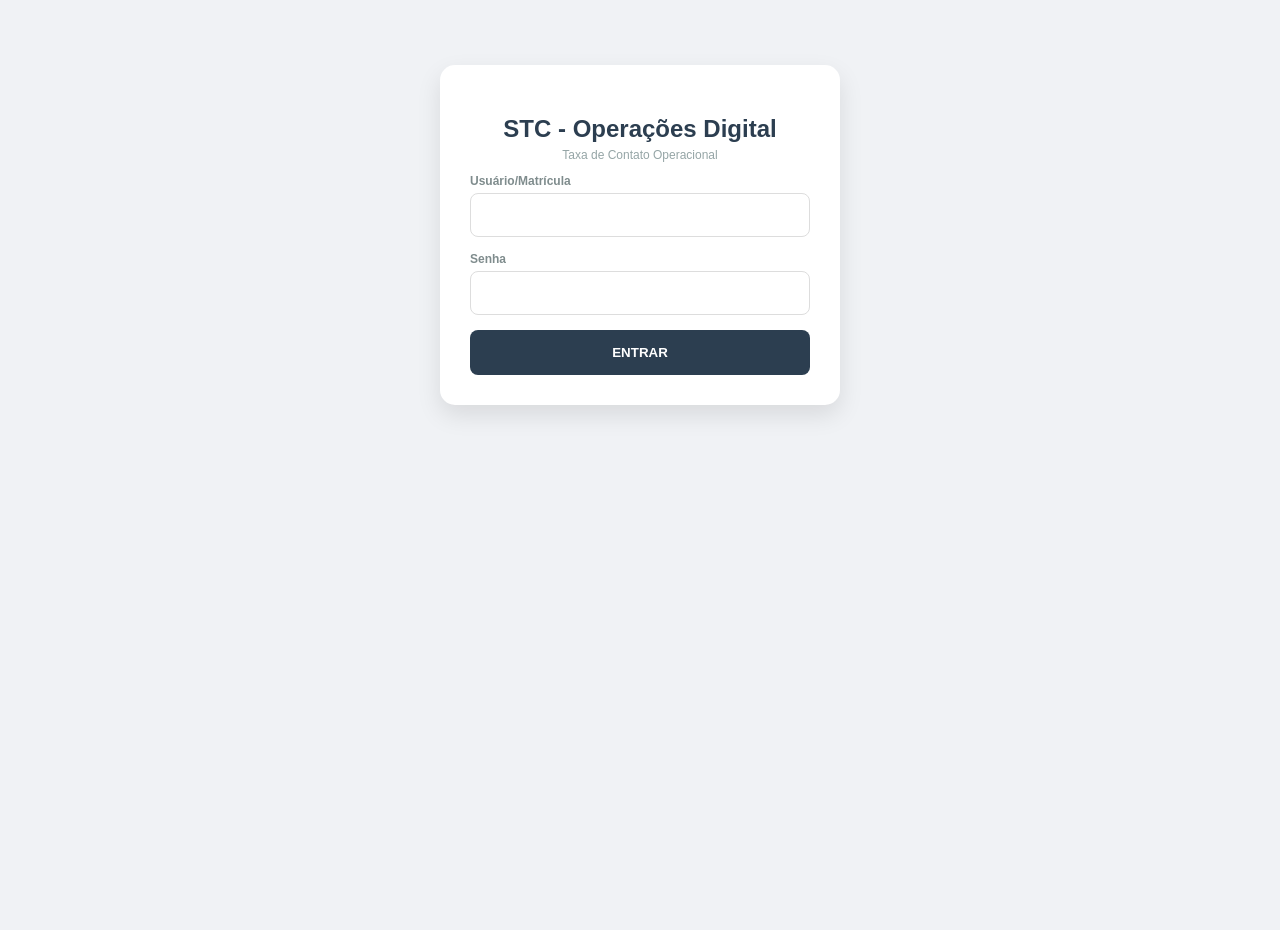
<file: Projetos/Taxa-de-contato/test/test6.html>
<!DOCTYPE html>
<html lang="pt-br">
<head>
    <meta charset="UTF-8">
    <meta name="viewport" content="width=device-width, initial-scale=1.0, maximum-scale=1.0, user-scalable=no">
    <title>STC Digital - Inspeção</title>
    <style>
        body { font-family: 'Segoe UI', Arial, sans-serif; background-color: #f0f2f5; display: flex; flex-direction: column; align-items: center; padding: 15px; margin: 0; min-height: 100vh; }
        
        /* LOGIN */
        #telaAcesso { width: 100%; max-width: 400px; background: white; padding: 30px; border-radius: 15px; box-shadow: 0 10px 25px rgba(0,0,0,0.1); margin-top: 50px; box-sizing: border-box; text-align: center; }
        .campo-login { margin-bottom: 15px; text-align: left; }
        .campo-login label { display: block; font-size: 12px; font-weight: bold; color: #7f8c8d; margin-bottom: 5px; }
        .campo-login input { width: 100%; padding: 12px; border-radius: 8px; border: 1px solid #ddd; box-sizing: border-box; font-size: 16px; }
        .btn-entrar { width: 100%; padding: 15px; background: #2c3e50; color: white; border: none; border-radius: 8px; font-weight: bold; cursor: pointer; width: 100%; }

        /* APP PRINCIPAL */
        #appPrincipal { display: none; width: 100%; max-width: 500px; padding-bottom: 40px; }
        .equipe-card { background: white; padding: 20px; border-radius: 12px; box-shadow: 0 4px 15px rgba(0,0,0,0.1); box-sizing: border-box; margin-bottom: 20px; }
        .secao-titulo { font-size: 11px; color: #95a5a6; font-weight: bold; text-transform: uppercase; margin: 15px 0 5px 0; }
        select { width: 100%; padding: 12px; border-radius: 8px; border: 1px solid #ddd; font-size: 15px; background-color: #fff; margin-bottom: 5px; }
        .colaborador-linha { background: #f8f9fa; padding: 12px; border-radius: 10px; margin-bottom: 10px; border-left: 4px solid #ddd; }
        .cargo-label { display: inline-block; padding: 3px 10px; border-radius: 4px; color: white; font-size: 11px; font-weight: bold; margin-bottom: 8px; }
        .motorista-cor { background: #34495e; }
        .eletricista-cor { background: #f39c12; }

        /* BOTÕES */
        .btn-registrar-geral { width: 100%; padding: 18px; background: #2ecc71; color: white; border: none; border-radius: 8px; font-size: 16px; font-weight: bold; cursor: pointer; margin-top: 10px; }
        .btn-historico-card { width: 100%; padding: 15px; background: #34495e; color: white; border: none; border-radius: 8px; font-weight: bold; cursor: pointer; margin-top: 10px; }
        .btn-sair-rodape { width: 100%; padding: 12px; background: #95a5a6; color: white; border: none; border-radius: 8px; font-weight: bold; cursor: pointer; margin-top: 20px; }

        /* MODAL E HISTÓRICO */
        .modal { display: none; position: fixed; top: 0; left: 0; width: 100%; height: 100%; background: rgba(0,0,0,0.9); z-index: 1000; }
        .modal-content { background: white; padding: 15px; width: 100%; height: 100%; box-sizing: border-box; overflow-y: auto; }
        .close-btn { background: #e74c3c; color: white; padding: 8px 15px; border-radius: 5px; float: right; font-weight: bold; cursor: pointer; font-size: 12px; }
        .registro-card { background: #fff; border: 1px solid #eee; border-left: 5px solid #2ecc71; padding: 10px; margin-bottom: 10px; border-radius: 8px; position: relative; font-size: 13px; }
        .btn-del { position: absolute; top: 8px; right: 8px; background: #fee; color: #c0392b; border: 1px solid #fcc; padding: 4px; border-radius: 4px; font-size: 9px; cursor: pointer; }

        /* CAIXINHAS RESUMO */
        .container-resumo { display: flex; flex-wrap: wrap; gap: 6px; padding: 10px 0; justify-content: center; }
        .card-individual { width: calc(33% - 8px); min-width: 85px; background: #2c3e50; color: white; padding: 8px 4px; border-radius: 8px; text-align: center; box-shadow: 0 2px 5px rgba(0,0,0,0.2); }
        .card-individual .nome-res { font-size: 9px; text-transform: uppercase; opacity: 0.8; display: block; margin-bottom: 2px; white-space: nowrap; overflow: hidden; text-overflow: ellipsis; }
        .card-individual .qtd-res { font-size: 16px; font-weight: bold; display: block; line-height: 1; }
        .card-individual .perc-res { font-size: 9px; background: rgba(255,255,255,0.15); padding: 1px 4px; border-radius: 5px; display: inline-block; margin-top: 4px; }

        /* PENDÊNCIAS */
        .grupo-supervisor { background: #f9f9f9; border: 1px solid #ddd; border-radius: 10px; padding: 12px; margin-bottom: 15px; }
        .header-sup { display: flex; justify-content: space-between; font-weight: bold; border-bottom: 1px solid #ccc; padding-bottom: 5px; margin-bottom: 8px; font-size: 14px; }
        .porcentagem-barra { background: #eee; height: 8px; border-radius: 4px; overflow: hidden; margin: 5px 0; }
        .porcentagem-fill { background: #2ecc71; height: 100%; transition: width 0.5s ease; }
        .linha-pendente { color: #c0392b; font-size: 11px; padding: 2px 0; border-bottom: 1px solid #f2f2f2; }
    </style>
</head>
<body>

    <div id="telaAcesso">
        <h2 style="color: #2c3e50; margin-bottom: 5px;">STC - Operações Digital</h2>
        <p style="font-size: 12px; color: #95a5a6; margin-top: 0;">Taxa de Contato Operacional</p>
        <div class="campo-login"><label>Usuário/Matrícula</label><input type="text" id="mat"></div>
        <div class="campo-login"><label>Senha</label><input type="password" id="sen"></div>
        <button class="btn-entrar" onclick="login()">ENTRAR</button>
    </div>

    <div id="appPrincipal">
        <div class="equipe-card">
            <h3 id="tituloPerfil" style="text-align: center; color: #2c3e50; margin-bottom: 20px;">Painel de Controle</h3>
            
            <div id="blocoSesmt" style="display:none">
                <div class="secao-titulo">Responsável SESMT</div>
                <select id="tecSesmt">
                    <option value="" disabled selected>Técnico de Segurança</option>
                    <option value="GLEIDSON">GLEIDSON</option>
                    <option value="JEOVÁ">JEOVÁ</option>
                </select>
            </div>

            <div class="secao-titulo">Local da Atividade</div>
            <select id="localAtividade">
                <option value="" disabled selected>Local...</option>
                <option value="AGL">AGL</option>
                <option value="SAD">SAD</option>
                <option value="PB">PB</option>
            </select>

            <div class="secao-titulo">Prefixo Equipe</div>
            <select id="equipeSelect"></select>

            <div class="colaborador-linha">
                <div class="cargo-label motorista-cor">Motorista</div>
                <select id="motorista"></select>
            </div>
            <div class="colaborador-linha">
                <div class="cargo-label eletricista-cor">Eletricista</div>
                <select id="eletricista"></select>
            </div>

            <button class="btn-registrar-geral" onclick="registrar()">Registrar Taxa</button>
            <button class="btn-historico-card" onclick="abrirHistorico()">Relatório e Histórico</button>
        </div>

        <button class="btn-sair-rodape" onclick="location.reload()">Sair do Sistema</button>
        <p style="text-align: center; font-size: 10px; color: #bdc3c7; margin-top: 15px;">STC Digital v1.3</p>
    </div>

    <div id="modalHistorico" class="modal">
        <div class="modal-content">
            <div class="close-btn" onclick="fecharHistorico()">VOLTAR</div>
            
            <h2 style="margin-top: 35px; color: #2c3e50; font-size: 16px;">Taxas por Responsável</h2>
            <div id="corpoResumo" class="container-resumo"></div>

            <h2 style="color: #2c3e50; font-size: 16px; margin-top: 15px;">Histórico Hoje</h2>
            <div id="corpoRegistros"></div>
            
            <div id="areaAdm" style="display:none; margin-top:10px; border: 1px dashed red; padding: 10px; border-radius: 8px;">
                <p style="color:red; font-size: 11px; margin-top: 0;"><b>ADM:</b></p>
                <button onclick="limparTudo()" style="width:100%; background:#c0392b; color:white; border:none; padding:10px; border-radius:5px; font-weight: bold; cursor:pointer; font-size:12px;">LIMPAR TUDO</button>
            </div>

            <h2 style="margin-top: 25px; border-top: 2px solid #34495e; padding-top: 15px; color: #2c3e50; font-size: 16px;">Pendências de MARÇO</h2>
            <div id="corpoGestao"></div>
        </div>
    </div>

    <script>
        const eqFlavio = ["ALDAIR FERREIRA DOS SANTOS", "CARLOS DANIEL DE M SILVA", "DAHLIN ALVES DE OLIVEIRA", "DENISVALDO VERAS DOS SANTOS", "DIEGO DIEFLEI ARAÚJO DA COSTA", "DNILSON CORNELIO OLIVEIRA", "ELISSANDRO BORGES BRITO", "FERNANDO SOARES DA SILVA", "FRANCISCO DE ASSIS DE OLIVEIRA", "FRANCISCO DE ASSIS FELIX DA CONCEIÇÃO", "FRANCISCO MOACIR G O NETO", "FRANCISCO ROGERIO DE ARAUJO", "GELSON GOMES DE SOUSA", "GUILHEME GONÇALVES DOS SANTOS", "HEGON RODRIGUES LIMA", "ISRAEL FERREIRA DE SOUSA RODRIGUES", "JOÃO FERREIRA DE ANDRADE NETO", "JOSÉ ADÃO ANTUNES MENDES", "JOSE KLEBER ANDRADECABRAL", "LEANDRO SANTOS DE FARIAS", "LEONARDO PEIXOTO DIAS", "LUCAS LOPES DA SILVA FERREIRA", "MARCOS ANTONIO SILVA", "MARCUS COUTINHO LUCENA", "MARUILO ALVES RODRIGUES", "RAFAEL DA SILVA", "RAIMUNDO DINIZ DA SILVA", "ROBSON BRANDÃO SOARES", "WELISON PEDRO PATRICIO DA SILVA"].sort();
        const eqDanilo = ["ADÃO MANUEL DE ARAUJO", "ANDERSON VERAS MOREIRAS", "CELIO SILVA DE JESUS", "CLECIO ALVES DOS SANTOS", "DEONE BERNARDES DOS SANTOS", "DEUZIMAR ALVES DA COSTA", "EDCARLOS DE JESUS CARNEIRO", "ELITON JOSÉ RIBEIRO", "FRANCISCO SILVA RODRIGUES", "GABRIEL LEANDRO MATIAS", "GUILHERME AZEVEDO DE ARAUJO", "HELIO PEREIRA DOS SANTOS", "JONATHA MARTINS DE FREITAS", "JONES PASSOS DA CUNHA", "JOSMAR CELESTIANO DA SILVA JUNIOR", "LEONARDO RODRIGUES PEREIRA LIMA", "LUCAS GABRIEL TORRES DA SILVA", "LUIZ FILIPE TELES CARVALHO", "MANOEL MARTINS DA SILVA", "ODELIO GUEDES DE JESUS", "PAULO CESAR DA SILVA", "PAULO HENRIQUE DE SOUSA FERREIRA C", "PAULO RIBEIRO DO NASCIMENTO", "RAIMUNDO RODRIGUES DOS SANTOS", "SILAS LIOMAR SILVA DE LIMA", "SUMAISSON DA SILVA ALMEIDA", "TIAGO SANTOS ARAUJO", "VALDECI VALENTIM DE SOUSA", "WEULISMAR FERREIRA DOS SANTOS FELIX"].sort();
        const eqDionatan = ["ADERLAN MELO DE SOUZA", "ALEXANDRE DE SOUZA SILVA", "ANTONIO RAISSON ALVES PINHEIRO", "CLAUDIO PERREIRA DE SÁ", "CRISTIANO FERREIRA DE ARRUDA", "DIONIZIO PAULINO DA FONSECA", "DOUGLAS NASCIMENTO SOARES", "EDSON JOSE DA SILVA JUNIOR", "FABIO RUBENS ALENCAR DOS SANTOS", "FLAVIO DE MELO RIBEIRO", "GUSTAVO ALVES DE SOUSA ARAGÃO", "IVANILSON DA SILVA LOPES", "IVONILDO MOURA FIHO", "JEAN RODRIGUES DA SILVA", "JOÃO LUIZ PAULINO DA FONSECA", "JOÃO PAULO ROCHA DE LIMA", "JOEL ALVES LIMA", "JOSE DE RIBAMAR DA SILVA NEVES", "JOSE LUIZ ARAGÃO JUNIOR", "JOSE MARCOS BONFIM DE ARAUJO", "JOSE ROMARIO ROCHA DE SOUZA", "LUAN AUGUSTO FRANÇA CONCEIÇÃO", "MARCELO ALVES DA SILVA", "MARCELO AMADO DA SILVA", "RAYDSON PEREIRA ALENCAR", "ROGERIO MARQUER DA SILVA", "RONALDO SENA MARQUES", "RUBEM SOARES PINTO", "SAMUEL ALVES LIMA", "SAMUEL CLESLEY ALVES MIRANDA", "SEBASTIÃO PEREIRA DA SILVA", "TIAGO MENDES LIMA", "VALDIMAR SOUZA ALVES", "WARLEY SATELES DOS SANTOS"].sort();
        const eqRomullo = ["AILTON FREITAS DE AMORIM", "AMARILDO DE JESUS GONÇALVES", "ANTONIO DE PADUA LOPES ROMANO", "DALMI P. DOS SANTOS", "DONIZETE BELTRÃO DOS SANTOS", "EDIMILSON RIBEIRO DA SILVA", "EDUARDO XAVIER DE ARAUJO", "ELIEZ ALVES MADUREIRA", "ERASMO PEREIRA ALVES", "JANES DE ARAUJO CARDOSO", "JOSE LINALDO BARBOSA DE SOUZA", "KAIO DA COSTA E SOUZA", "LINDOMAR ROCHA PEREIRA", "LUCINEI RODRIGUES FIGUEIREDO", "LUIZ RODRIGUES LEAL", "RAFAEL DA ROCHA SANTOS", "REGIS PEREIRA XAVIER", "RENATO DA SILVA RODRIGUES", "TIAGO BRAZ DE OLIVEIRA", "WALDE ADRIANO ALVES DE SOUSA"].sort();
        
        const listaMestre = [...eqFlavio, ...eqDanilo, ...eqDionatan, ...eqRomullo].sort();

        const equipesDanilo = ["AGLC003M", "AGLC008M", "AGLE002M", "AGLE006M", "AGLE011M", "AGLE013M", "AGLL001M", "AGLL005M", "AGLL007M", "AGLH002M"];
        const equipesDionatan = ["AGLE007T", "AGLE008T", "AGLE010T", "AGLE014T", "AGLE033T", "AGLE035T", "AGLE005N", "AGLL003M", "AGLL004M", "AGLL009M"];
        const equipesFlavio = ["AGLC001M", "AGLC002M", "AGLC009M", "AGLE007M", "AGLE008M", "AGLE010M", "AGLE013T", "AGLE003N", "AGLL012M", "AGLH001M"];
        const equipesRomullo = ["AGLE036M", "AGLE002T", "AGLE003T", "AGLE006T", "AGLE037N", "AGLL008M", "AGLL010M"];
        const todasEquipes = [...equipesDanilo, ...equipesDionatan, ...equipesFlavio, ...equipesRomullo].sort();

        let userAtivo = null;
        const usuarios = {
            "1828": {s:"1828", p:"FLAVIO", n:"Flávio de Melo", lista: eqFlavio, eqs: equipesFlavio},
            "1001": {s:"123", p:"DANILO", n:"Danilo da Paz", lista: eqDanilo, eqs: equipesDanilo},
            "1002": {s:"123", p:"DIONATAN", n:"Dionatan Silva", lista: eqDionatan, eqs: equipesDionatan},
            "1003": {s:"123", p:"ROMULLO", n:"Romullo Ubaldino", lista: eqRomullo, eqs: equipesRomullo},
            "#sesmt": {s:"@sesmt", p:"SESMT", n:"SESMT", lista: listaMestre, eqs: todasEquipes},
            "1000": {s:"456", p:"COORD", n:"Valdivino Siqueira", lista: listaMestre, eqs: todasEquipes},
            "#admin": {s:"admin", p:"ADM", n:"Administrador", lista: listaMestre, eqs: todasEquipes}
        };

        function login() {
            const m = document.getElementById('mat').value;
            const s = document.getElementById('sen').value;
            if(usuarios[m] && usuarios[m].s === s){
                userAtivo = usuarios[m];
                document.getElementById('telaAcesso').style.display='none';
                document.getElementById('appPrincipal').style.display='block';
                document.getElementById('tituloPerfil').innerText = userAtivo.n;
                if(userAtivo.p === 'SESMT') document.getElementById('blocoSesmt').style.display='block';
                if(userAtivo.p === 'ADM') document.getElementById('areaAdm').style.display='block';
                carregarSelects(userAtivo.lista, userAtivo.eqs);
            } else alert("Dados incorretos!");
        }

        function carregarSelects(colabs, equipes) {
            const m = document.getElementById('motorista'); const e = document.getElementById('eletricista');
            const eqS = document.getElementById('equipeSelect');
            m.innerHTML = e.innerHTML = '<option value="" disabled selected>Selecionar Colaborador...</option>';
            eqS.innerHTML = '<option value="" disabled selected>Selecionar Prefixo...</option>';
            colabs.forEach(n => { m.options[m.options.length] = new Option(n, n); e.options[e.options.length] = new Option(n, n); });
            equipes.forEach(q => { eqS.options[eqS.options.length] = new Option(q, q); });
        }

        function registrar() {
            const mot = document.getElementById('motorista').value;
            const ele = document.getElementById('eletricista').value;
            const eqp = document.getElementById('equipeSelect').value;
            const loc = document.getElementById('localAtividade').value;
            let tec = "";

            if(userAtivo.p === 'SESMT') {
                tec = document.getElementById('tecSesmt').value;
                if(!tec) return alert("⚠️ Selecione o Técnico do SESMT!");
            }

            if(!mot || mot === "" || !ele || ele === "" || !eqp || eqp === "" || !loc || loc === "") {
                return alert("⚠️ ERRO: Todos os campos devem ser preenchidos!");
            }

            const reg = {
                id: Date.now(),
                data: new Date().toLocaleDateString('pt-BR'),
                hora: new Date().toLocaleTimeString('pt-BR', {hour:'2-digit', minute:'2-digit'}),
                local: loc,
                eqp: eqp, mot, ele, 
                resp: (userAtivo.p === 'SESMT') ? tec : userAtivo.n
            };

            let h = JSON.parse(localStorage.getItem('stc_v10')) || [];
            h.push(reg);
            localStorage.setItem('stc_v10', JSON.stringify(h));
            
            alert("✅ Taxa registrada com sucesso!");
            
            document.getElementById('motorista').selectedIndex = 0;
            document.getElementById('eletricista').selectedIndex = 0;
            document.getElementById('equipeSelect').selectedIndex = 0;
            document.getElementById('localAtividade').selectedIndex = 0;
        }

        function abrirHistorico() {
            const corpoG = document.getElementById('corpoGestao');
            const corpoR = document.getElementById('corpoRegistros');
            const corpoRes = document.getElementById('corpoResumo');
            corpoG.innerHTML = ""; corpoR.innerHTML = ""; corpoRes.innerHTML = "";
            
            const hoje = new Date().toLocaleDateString('pt-BR');
            let h = JSON.parse(localStorage.getItem('stc_v10')) || [];
            let rHoje = h.filter(r => r.data === hoje);
            let totalHoje = rHoje.length;

            const resps = ["Danilo da Paz", "Dionatan Silva", "Flávio de Melo", "Romullo Ubaldino", "Valdivino Siqueira", "GLEIDSON", "JEOVÁ"];
            resps.forEach(nome => {
                let qtd = rHoje.filter(r => r.resp.toUpperCase() === nome.toUpperCase()).length;
                let perc = totalHoje > 0 ? Math.round((qtd / totalHoje) * 100) : 0;
                
                corpoRes.innerHTML += `
                    <div class="card-individual">
                        <span class="nome-res">${nome.split(' ')[0]}</span>
                        <span class="qtd-res">${qtd}</span>
                        <span class="perc-res">${perc}%</span>
                    </div>`;
            });

            let rFiltrado = (['COORD','SESMT','ADM'].includes(userAtivo.p)) 
                ? rHoje : rHoje.filter(r => userAtivo.lista.includes(r.mot) || userAtivo.lista.includes(r.ele));

            let nomesFeitosGlobal = rHoje.flatMap(r => [r.mot, r.ele]);

            if(rFiltrado.length === 0) corpoR.innerHTML = "<p style='text-align:center; color:#999;'>Nenhum registro hoje.</p>";
            rFiltrado.slice().reverse().forEach(r => {
                let btnDel = (userAtivo.p === 'ADM') ? `<button class="btn-del" onclick="apagarUm(${r.id})">Apagar</button>` : '';
                corpoR.innerHTML += `
                    <div class="registro-card">
                        ${btnDel}
                        <small>📍 [${r.local}] | ⏰ ${r.hora} | ${r.resp}</small><br>
                        <strong>EQUIPE: ${r.eqp}</strong> <br>
                        🚗 Motorista: ${r.mot}<br> 
                        ⚡ Eletricista: ${r.ele}
                    </div>`;
            });

            const sups = [
                {nome: "Flávio de Melo", lista: eqFlavio, id: "FLAVIO"},
                {nome: "Danilo da Paz", lista: eqDanilo, id: "DANILO"},
                {nome: "Dionatan da Silva", lista: eqDionatan, id: "DIONATAN"},
                {nome: "Romullo Ubaldino", lista: eqRomullo, id: "ROMULLO"}
            ];

            const paraMostrar = (['COORD','SESMT','ADM'].includes(userAtivo.p)) ? sups : sups.filter(s => s.id === userAtivo.p);

            paraMostrar.forEach(sup => {
                let pends = sup.lista.filter(n => !nomesFeitosGlobal.includes(n));
                let total = sup.lista.length;
                let realizados = total - pends.length;
                let perc = total > 0 ? Math.round((realizados / total) * 100) : 0;

                let html = `
                    <div class="grupo-supervisor">
                        <div class="header-sup">
                            <span>${sup.nome}</span> 
                            <span>${realizados}/${total} (${perc}%)</span>
                        </div>
                        <div class="porcentagem-barra">
                            <div class="porcentagem-fill" style="width:${perc}%"></div>
                        </div>
                        <div style="margin-top:8px; font-weight:bold; font-size:10px; color:#e74c3c">FALTAM:</div>
                `;
                
                if(pends.length === 0) {
                    html += "<div style='color:green; font-size:11px; font-weight:bold;'>✅ Meta Batida!</div>";
                } else {
                    pends.forEach(p => html += `<div class="linha-pendente">• ${p}</div>`);
                }
                
                html += `</div>`;
                corpoG.innerHTML += html;
            });
            document.getElementById('modalHistorico').style.display = "block";
        }

        function fecharHistorico() { document.getElementById('modalHistorico').style.display = "none"; }

        function apagarUm(id) {
            if(confirm("Apagar registro?")) {
                let h = JSON.parse(localStorage.getItem('stc_v10')) || [];
                h = h.filter(r => r.id !== id);
                localStorage.setItem('stc_v10', JSON.stringify(h));
                abrirHistorico();
            }
        }

        function limparTudo() {
            if(confirm("⚠️ LIMPAR TUDO?")) {
                localStorage.removeItem('stc_v10');
                abrirHistorico();
            }
        }
    </script>
</body>
</html>
</file>
